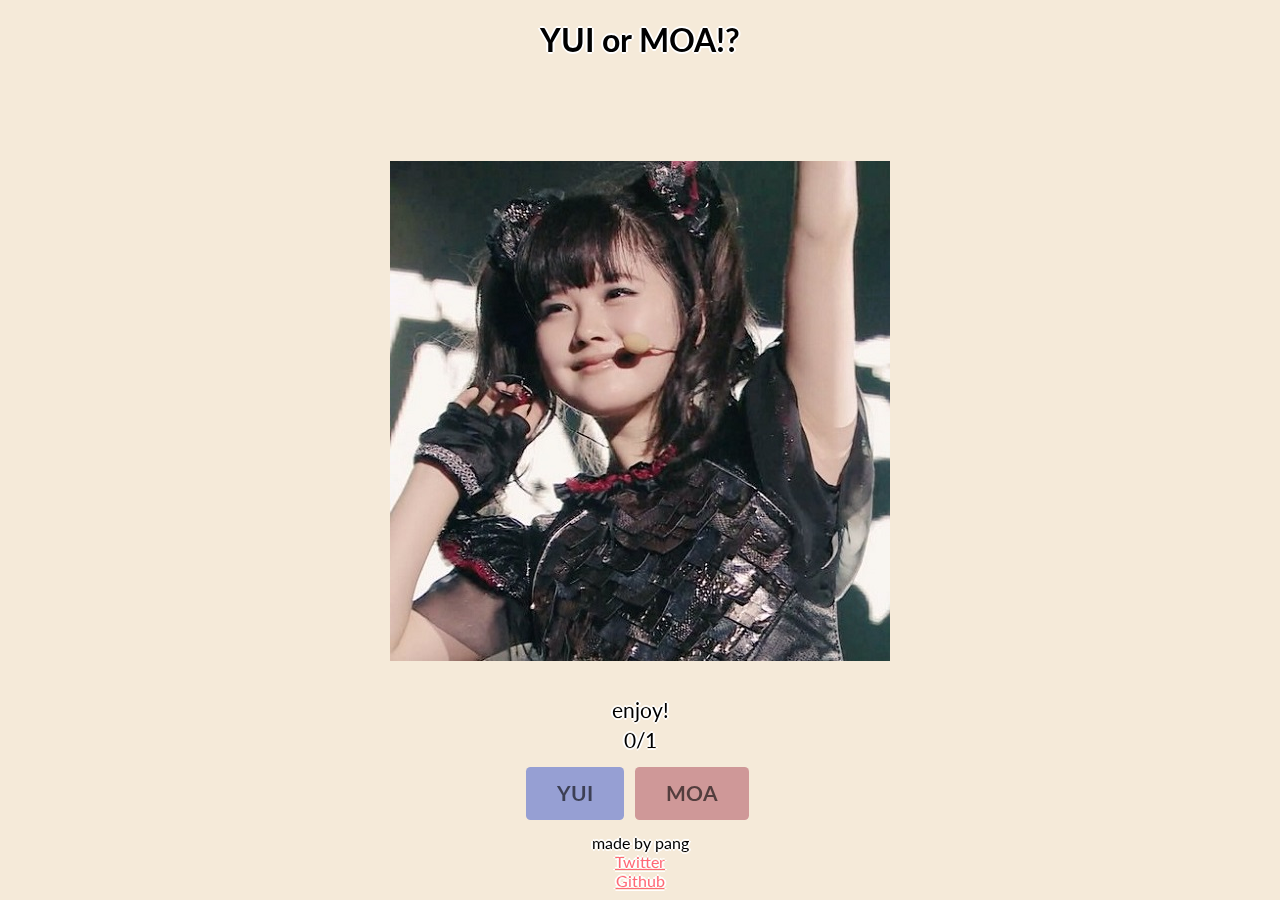
<file: index.html>
<!DOCTYPE html>
<html lang="en">
<head>
    <title>YUI or MOA!?</title>
    <meta charset="UTF-8">
    <meta name="viewport" content="width=device-width, initial-scale=1.0">
    <link href="https://fonts.googleapis.com/css2?family=Lato:ital,wght@1,700&display=swap" rel="stylesheet"> 
    <link rel="stylesheet" type="text/css" href="style.css">
    <script src="quiz.js"></script>
</head>
<body>
    <!--quiz section-->
    <!-- this must be the first div-->
    <div class="container">
        <img id="quiz" src="image/yui/1.jpg">  <!--add more images!!-->
    </div>

    <!--title-->
    <div class="title">
        <h1>YUI or MOA!?</h1>
    </div>

    <!--select button & score-->
    <div class="scoreboard">
        <p id="correct">enjoy!</p>
        <p id="score">0/1</p>
        <div class="buttons">
            <button class="yui" onclick="select('yui')">
                YUI
            </button>
            <button class="moa" onclick="select('moa')">
                MOA
            </button>
        </div>
    </div>

    <!--my link-->
    <div class="info">
        <p>
            made by pang
            <br>
            <a target="_blank" href="https://twitter.com/tomatolovesyui">Twitter</a>
            <br>
            <a target="_blank" href="https://github.com/YuiLovesTomato">Github</a>
        </p>
    </div>
</body>
</html>
</file>
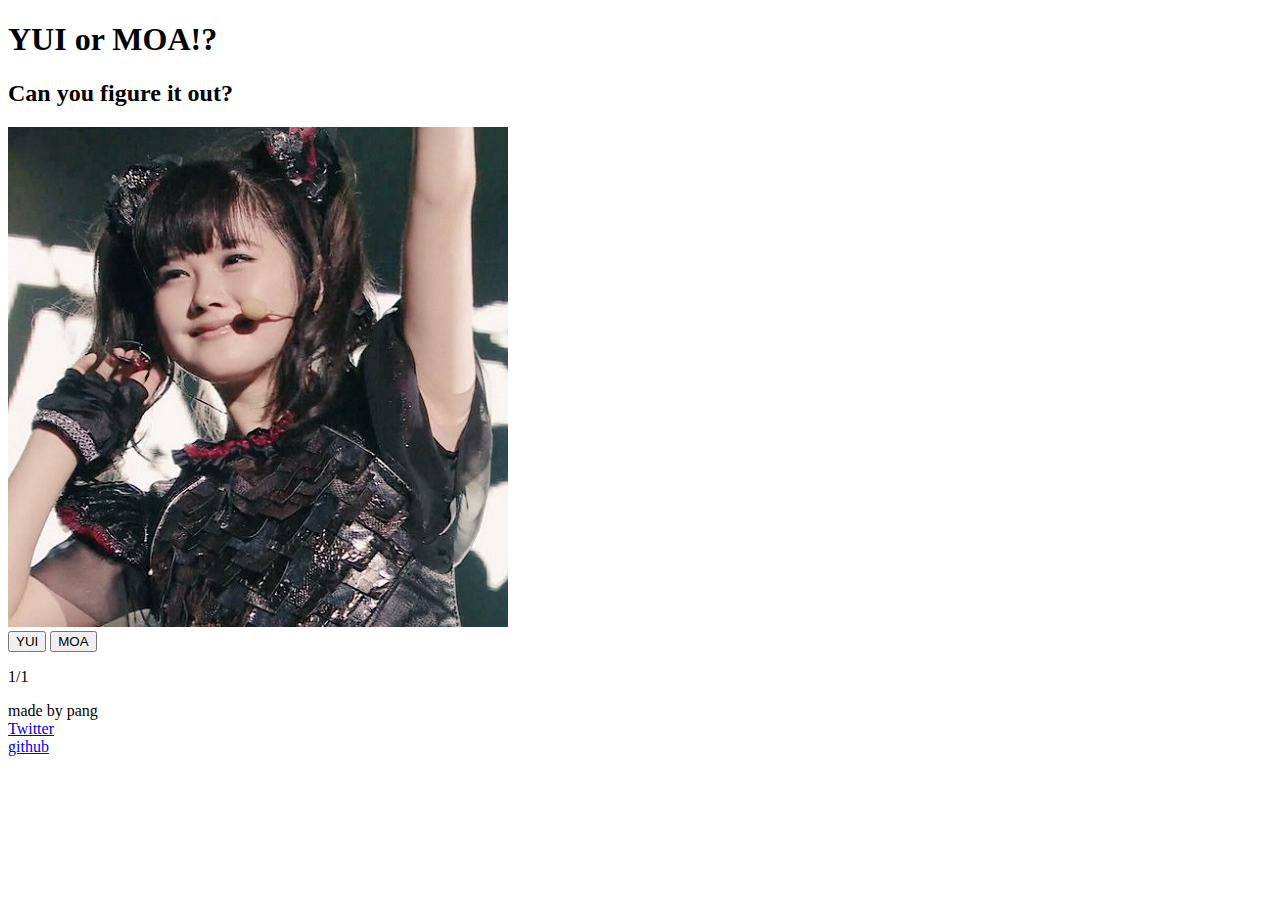
<file: main.html>
<!DOCTYPE html>
<html lang="en">
<head>
    <meta charset="UTF-8">
    <meta name="viewport" content="width=device-width, initial-scale=1.0">
    <title>YUI or MOA!?</title>
</head>
<body>
    <!--title-->
    <div>
        <h1>YUI or MOA!?</h1>
        <h2>Can you figure it out?</h2>
    </div>
    
    <!--quiz section-->
    <div>
        <img src="01.jpg">  <!--add more images!!-->
    </div>

    <!--select button & score-->
    <div>
        <button>
            YUI
        </button>
        <button>
            MOA
        </button>
        <p>1/1</p>
    </div>

    <!--my link-->
    <div>
        <p>
            made by pang
            <br>
            <a href="https://twitter.com/tomatolovesyui">Twitter</a>
            <br>
            <a href="https://github.com/YuiLovesTomato">github</a>
        </p>
    </div>
</body>
</html>
</file>
<file: style.css>
a {
    color: rgb(255, 105, 118);
}

body {
    margin:0;
    background: rgb(245, 234, 217);
}

h1, p {
    text-shadow: -2px 0 white, 0 2px white, 2px 0 white, 0 -2px white;
    font-family: 'Lato', sans-serif;
}

h1 {
    margin:0px;
    padding: 20px;
}

p {
    margin: 5px;
}

.title {
    position: fixed;
    top:0;
    left:0;
    width: 100%;
    text-align: center;
}

#score {
    margin-bottom: 15px;
}

.container {
    position: fixed;
    width: 100%;
    height: calc(100% - 233px);
    object-fit: scale-down;
    overflow:hidden;
    padding-top: 79px;
    padding-bottom: 75px;
}

#quiz {
    position: absolute;
    top:50%;
    left:50%;
    transform: translate(-50%, -50%);
    object-fit: scale-down;
    max-width:100%;
}

.buttons {
    width:100%;
}

.scoreboard {
    width: 100%;
    font-size: 130%;
    position: fixed;
    bottom: 70px;
    left: 50%;
    margin: 0 auto;
    padding: 10px;
    text-align: center;
    transform: translate(-50%, 0);
}

.info {
    position: absolute;
    text-align: center;
    bottom:5px;
    left: 50%;
    margin: 0 auto;
    transform: translate(-50%, 0);
}

/* button size optimization required */
button {
    font-size: 100%;
    cursor: pointer;
    display: inline-block;
    min-height: 1em;
    outline: none;
    border: none;
    vertical-align: baseline;
    color: rgba(0, 0, 0, 0.6);
    font-family: 'Lato', 'Helvetica Neue', Arial, Helvetica, sans-serif;
    margin: 0em 0.25em 0em 0em;
    padding: 0.78571429em 1.5em 0.78571429em;
    text-transform: none;
    text-shadow: none;
    font-weight: bold;
    line-height: 1em;
    font-style: normal;
    text-align: center;
    text-decoration: none;
    border-radius: 0.28571429rem;
    box-shadow: 0px 0px 0px 1px transparent inset, 0px 0em 0px 0px rgba(34, 36, 38, 0.15) inset;
    user-select: none;
}

.yui {
    background: #e0e1e2 none;
        background-color: #969fd3;
        background-image: none;
}

.moa {
    background: #e0e1e2 none;
        background-color: #cf9898;
        background-image: none;
}
</file>
